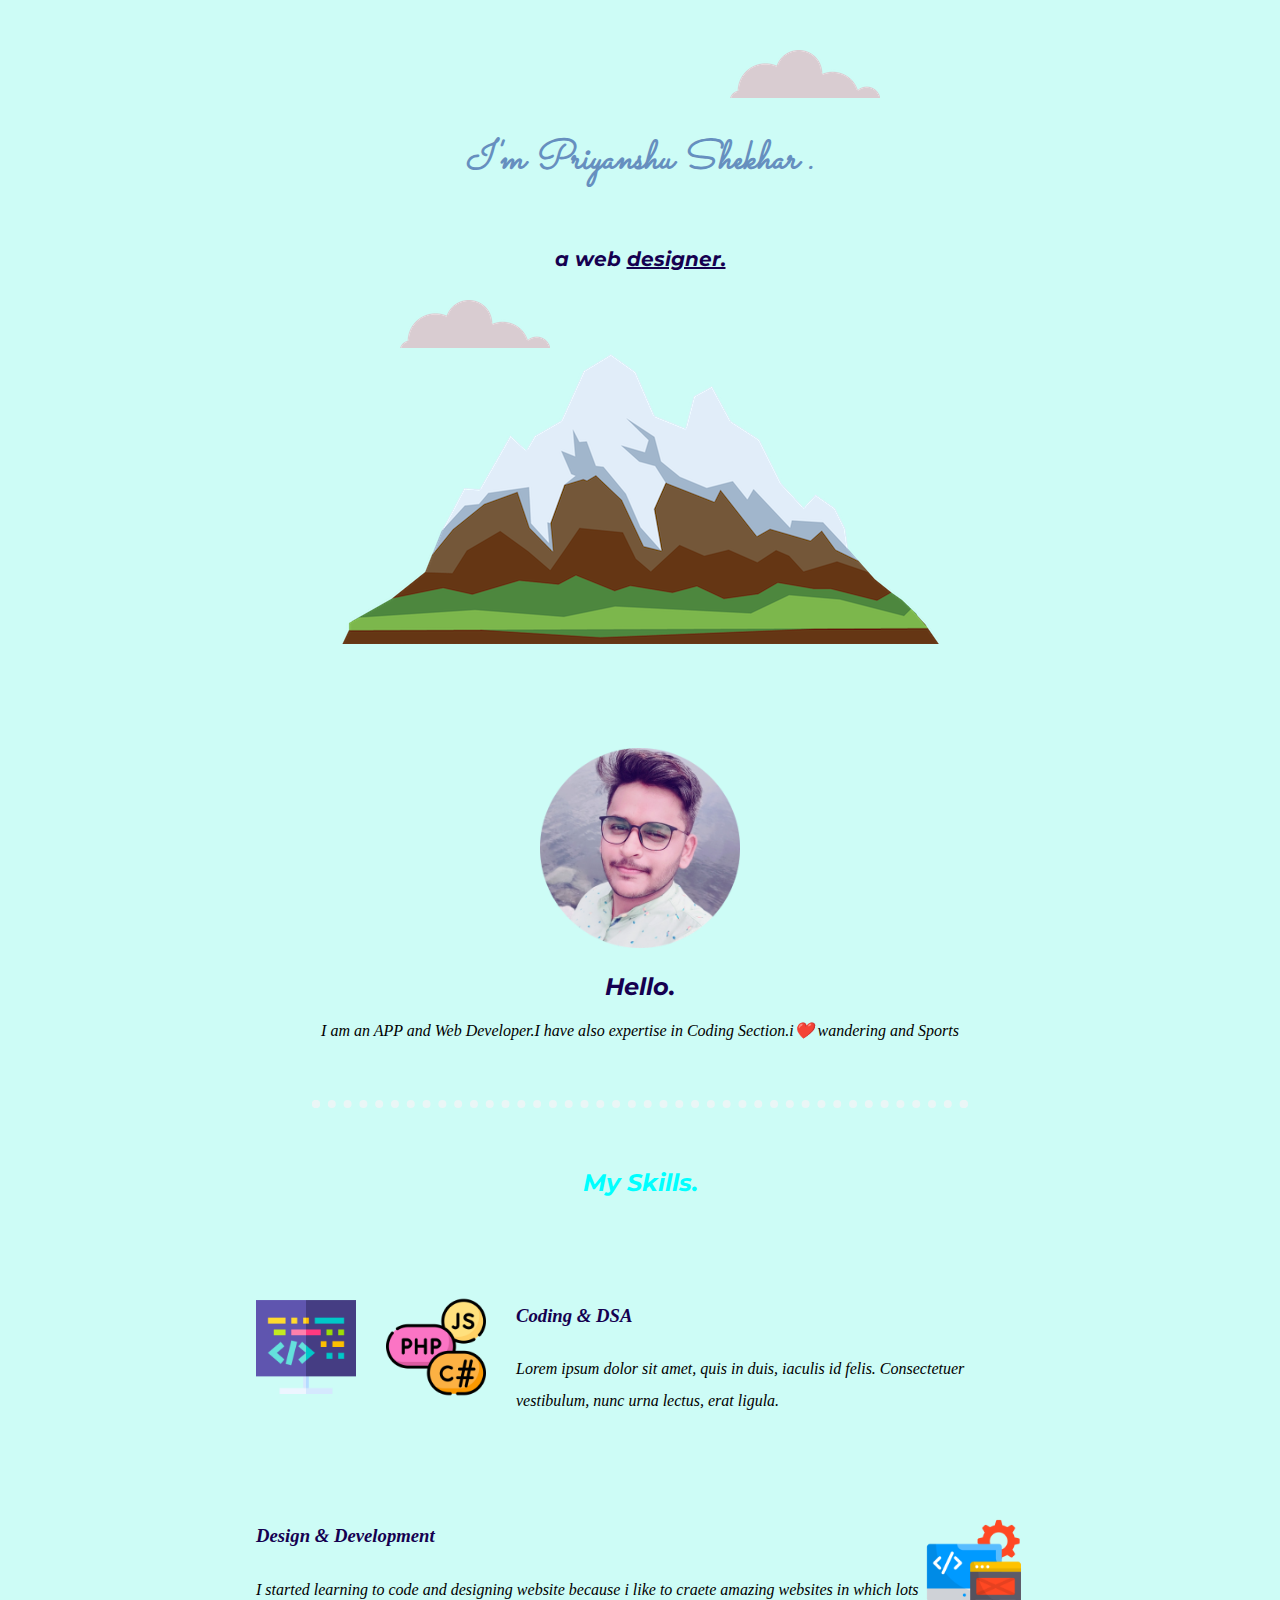
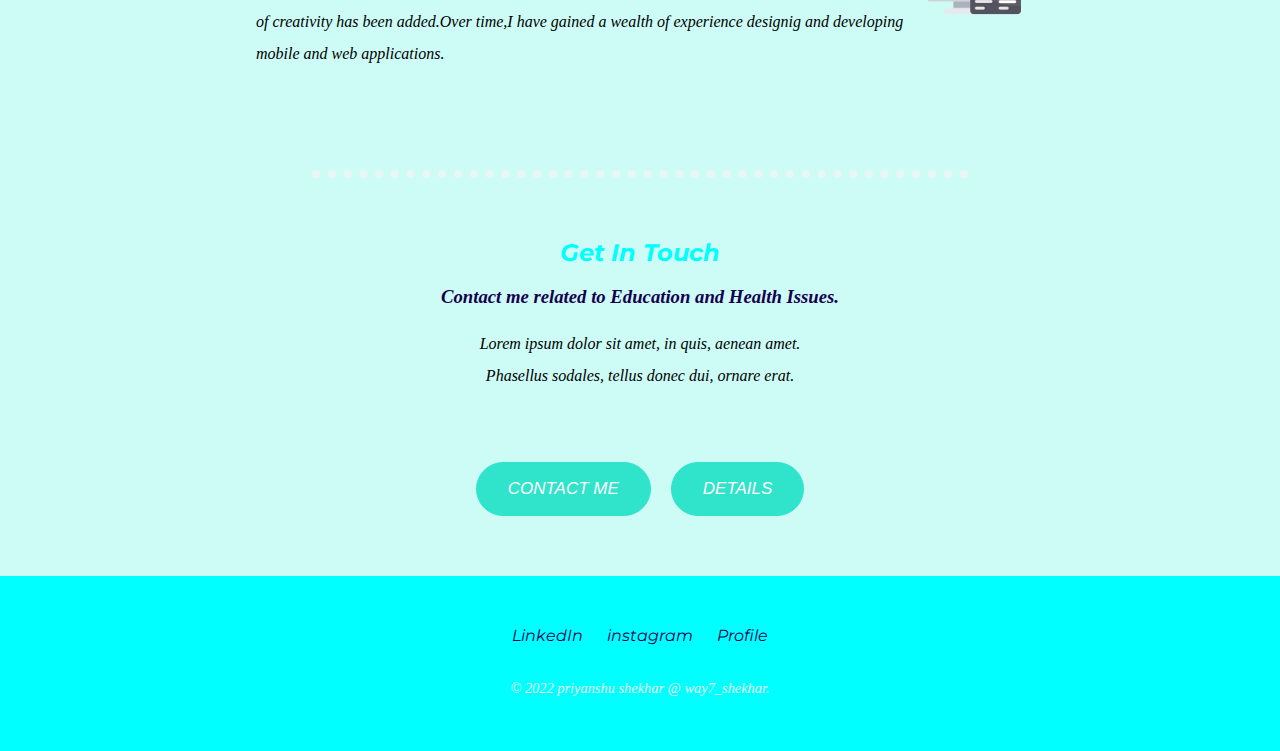
<file: index.html>
<!DOCTYPE html>
<html lang="en">
<head>
    <meta charset="UTF-8">
    <meta http-equiv="X-UA-Compatible" content="IE=edge">
    <meta name="viewport" content="width=device-width, initial-scale=1.0">
    <title>💙prince's personal site</title>
    <link rel="stylesheet" href="style.css">
    <link rel="icon" href="favicon.ico">
    <link rel="preconnect" href="https://fonts.googleapis.com">
<link rel="preconnect" href="https://fonts.gstatic.com" crossorigin>
<link href="https://fonts.googleapis.com/css2?family=Merriweather&family=Montserrat&family=Sacramento&display=swap" rel="stylesheet">
</head>
<body>
    <div class="top">
        <img class="topcld" src="cloud.png" alt="">
        
    <h1>I'm Priyanshu Shekhar .</h1>
    <p><h2 class="view"><strong> a web <span class="pro"> designer.</span></strong> </h2></p>
    
    <img class="botcld" src="cloud.png" alt="">
    <img src="mountain.png" alt="">

    <!-- </div>
    <div class="middle">
        
    </div>
    <div class="bottom">
        
    </div>
    <div class="last">
        
    </div> -->
    <!-- angela code -->
    <div class="middle-container">
        <div class="profile">
          <img class="pht" src="prince.jpg.png" alt="">
          <h2 class="b">Hello.</h2>
          <p>I am an APP and Web Developer.I have also expertise in Coding Section.i❤️ wandering and Sports</p>
        </div>
        <hr class="col">
        <div class="skills">
          <h2 class="a">My Skills.</h2>
          <div class="skill-row">
            <img class="sklpht" src="coding.png" alt="">
            <img class="sklpht" src="coding-language.png" alt="">
            <h3 class="b">Coding & DSA</H3>
            <p class="cd">Lorem ipsum dolor sit amet, quis in duis, iaculis id felis. Consectetuer vestibulum, nunc urna lectus, erat ligula.</p>
          </div>
          <div class="skill-row">
            <img class="sklpht2" src="app-development.png" alt="">
            <h3 class="b">Design & Development</h3>
            <p class="dd">I started learning to code and designing website because i like to craete amazing websites in which lots of creativity has been added.Over time,I have gained a wealth of experience designig and developing mobile and web applications.</p>
          </div>
        </div>
        <hr class="col">
        <div class="contact-me">
          <h2 class="a">Get In Touch</h2>
          <h3 class="b">Contact me related to Education and Health Issues.</h3>
          <p class="cm">Lorem ipsum dolor sit amet, in quis, aenean amet. Phasellus sodales, tellus donec dui, ornare erat.</p>
          <!-- <a class="btn" href="mailto:way6shekhar@gmail.com">CONTACT ME</a> -->
          <table>

           
               <a href="mailto:way6shekhar@gmail.com" class="myButton">CONTACT ME</a>
               <a href="yourinfo.html" target="_blank"  class="myButton">DETAILS</a>
              
            
          </table>
          
        </div>
      </div>
      
      
      <div class="bottom-container">
       
        <a class="footer-link" href="https://www.linkedin.com/in/priyanshu-shekhar-97a686239">LinkedIn</a>
        <a class="footer-link" href="https://www.instagram.com/way7_shekhar/">instagram</a>
        <a class="footer-link" href=" https://priyanshushekhar77.github.io/share-my-profile/">Profile</a>
        <p class="copyright">© 2022 priyanshu shekhar @ way7_shekhar.</p>
      </div>
      

    
</body>
</html>
</file>
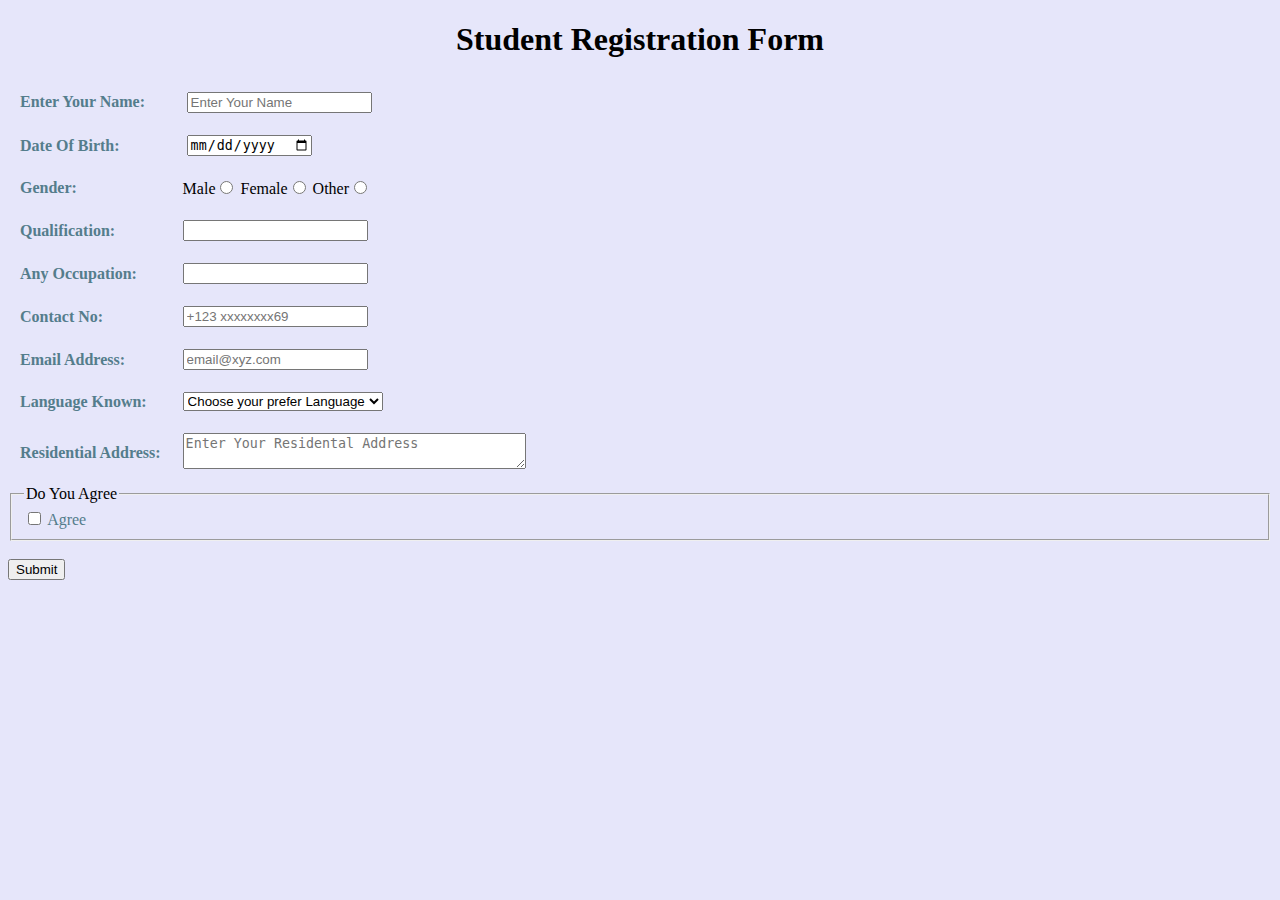
<file: yourinfo.html>
<!DOCTYPE html>
<html lang="en">
<head>
    <meta charset="UTF-8">
    <meta http-equiv="X-UA-Compatible" content="IE=edge">
    <meta name="viewport" content="width=device-width, initial-scale=1.0">
    <title>Registration Form</title>
    <style>
        body{
    
    background-color:lavender}
    label{ color:rgb(84, 125, 140);
  
}
    </style>
</head>
<body>
    <h1 style="text-align:center"> Student Registration Form</h1>
    <form action="mailto:way6shekhar@gmail.com">
        <table cellpadding="10">
            <thead>
            <td><label for="Name"><strong>Enter Your Name:</strong> </label> </td>
            <td>&nbsp;<input type="text" placeholder="Enter Your Name"></td>
        </thead>
        
        <thead>
            <td><label for="date of birth"><strong> Date Of Birth:</strong></label></td>
            <td>&nbsp;<input type="date"></td>
        </thead>
        <thead>
            <td><label for="gender"><strong>Gender:</strong> </label></td>
            <td>Male<input type="radio" name="Gender" id="Male">
                Female<input type="radio" name="Gender" id="Female">
                Other<input type="radio" name="Gender" id="Other"></td>
        </thead>
        <thead>
            <td><label for="qualification"><strong>Qualification:</strong></label></td>
            <td><input type="text"></td>
        </thead>
        <thead>
            <td><label for="occupation"><strong>Any Occupation:</strong></label></td>
            <td><input type="text"></td>
        </thead>
        <thead>
            <td><label for="contact"><strong>Contact No:</strong></label></td>
            <td><input type="text" placeholder="+123 xxxxxxxx69"></td>
        </thead>
        <thead>
            <td><label for="email"><strong>Email Address:</strong></label></td>
            <td><input type="text" placeholder="email@xyz.com"></td>
        </thead>
        <thead>
            <td><label for="language"><strong> Language Known:</strong></label></td>
            <td> <select name="languauge" id="language-known">
                <option value="">Choose your prefer Language</option>
                <option value="hindi">Hindi</option>
                <option value="English">English</option>
                <option value="Punjabi">Japanese</option>
        
              </select></td>
        </thead>
        <thead>
            <td><label for="address"><strong>Residential Address:</strong></label></td>
            <td><textarea name="" id="address" cols="40" rows="2" placeholder="Enter Your Residental Address"></textarea></td>
        </thead>
        </table>
        <fieldset>
            <legend>Do You Agree</legend>
            <input type="checkbox">
            <label for="chbx">Agree</label>
        </fieldset>
        <br>
        <input type="Submit">

    </form>

    
</body>
</html>
</file>
<file: style.css>
body{
    margin: 0;
    text-align:center ;
    font-family: 'Times New Roman', Times, serif;
    font-style: italic;
}

h1{
    color: #668fbf;
    margin-top: 0;
    font-family: 'Sacramento', cursive;
    font-size: 40px;
    line-height: 3;
}
h2{
    font-family: 'Montserrat', sans-serif;
}
.view{
    color:#150050;
    font-family: 'Montserrat', sans-serif;
    font-weight: normal;
    font-size: 20px;
}
.botcld{
    position: absolute;
    left: 400px;
    top: 300px;
}
.topcld{
    position: absolute;
    right: 400px;
    top: 50px;
}
.pro{
    text-decoration: underline;
}
.top{

    background-color:#CDFCF6;
    position: relative;
    padding-top: 100px;
    /* width: 200px;
    height: 200px; */
    /* border: 5px solid black;
    padding: 5px;
     */
}
.pht{
    width: 200px;
    height: 200px;
    padding-top: 100px;
}
.sklpht{
    border-radius: 1px;
    width: 100px;
    height: 100px;
    float: left;
    margin-right: 30px;
    
}
.col{
    border: dotted #eaf6f6 8px;
    border-bottom: none;
    width: 50%;
    margin: 60px auto;

}
.cd{
    
    margin-right: 30px;
}
.a{
    color:aqua;
}
.b{
    color:#150050;
}
.sklpht2{
    border-radius: 1px;
    width: 100px;
    height: 100px;
    float: right;
    margin-bottom: 30px;
}
.skill-row{
    width: 60%;
    margin: 100px auto 100px auto;
    text-align: left;
    line-height: 2;
}
.contact-me{
    width: 60%;
    margin: 50px auto 50px auto;
}
.cm{
    width: 50%;
    line-height: 2;
    margin: 20px auto 60px;
}
/* .btn:hover{ 
    background: #30e3cb;
    background-image: -webkit-linear-gradient(top,#30e3cb,#2bc4ad);
    background-image: -moz-linear-gradient (top,#30e3cb,#2bc4ad);
   background-image: -ms-linear-gradient (top,#30e3cb,#2bc4ad);
   background-image: -o-linear-gradient(top,#30e3cb,#2bc4ad);
   background-image: linear-gradient(to bottom,#30e3cb,#2bc4ad);
   text-decoration: none;
} */

.bottom-container{
    padding: 50px 0 20px;
    background-color:aqua;
}


.myButton{
	background-color:#30E3CB;
	border-radius:28px;
	border:1px solid #30E3CB;
	display:inline-block;
	cursor:pointer;
	color:#ffffff;
	font-family:Arial;
	font-size:17px;
	padding:16px 31px;
	text-decoration:none;
	text-shadow:0px 1px 0px #30E3CB;
}
.myButton:hover {
	background-color:hsl(315, 64%, 46%);
}
.myButton:active {
	position:relative;
	top:1px;
}
a{
    color: #150050;
    font-family: 'Montserrat', sans-serif;
margin: 10px 10px;
text-decoration: none;
}
a:hover{
    color: #eaf6f6;
}
.copyright{
    color: #eaf6f6;
    font-size: 0.90rem;
    padding: 20px 0px;
}
</file>
